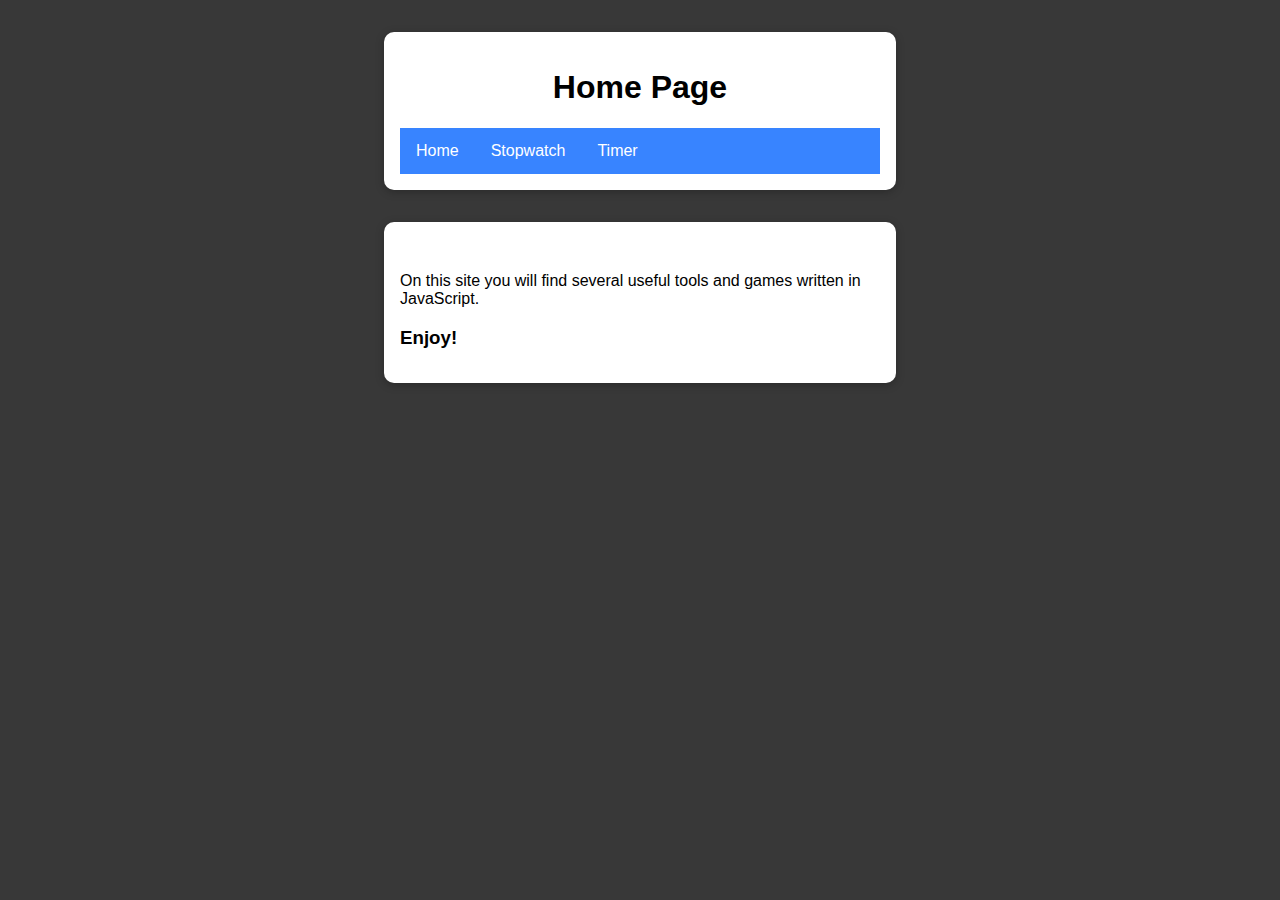
<file: index.html>
<!DOCTYPE html>
<html lang="en">
  <head>
    <meta charset="UTF-8" />
    <meta name="viewport" content="width=device-width, initial-scale=1.0" />
    <meta http-equiv="X-UA-Compatible" content="ie=edge" />
    <title>My Projects</title>
    <link rel="stylesheet" href="styles/main.css" />
  </head>
  <body>
    <section id="page-heading">
      <h1>Home Page</h1>
      <div class="topnav">
        <a href="index.html">Home</a>
        <a href="stopwatch.html">Stopwatch</a>
        <a href="timer.html">Timer</a>
      </div>
    </section>
    <section id="home-page-body">
      <br>
      <p>On this site you will find several useful tools and games written in JavaScript.</p>
      <h3>Enjoy!</h3>
    </section>
  </body>
</html>
</file>
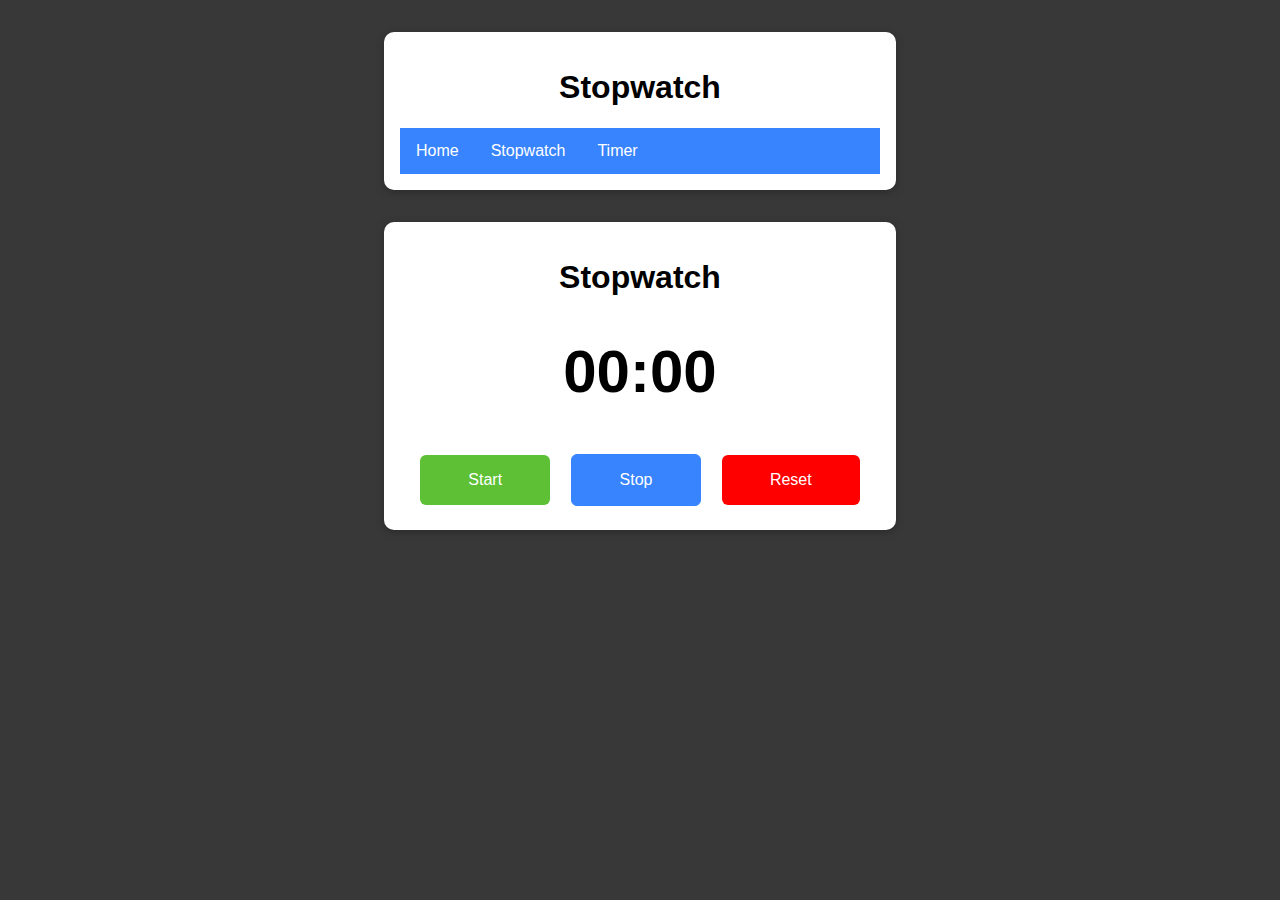
<file: stopwatch.html>
<!DOCTYPE html>
<html lang="en">
  <head>
    <meta charset="UTF-8" />
    <meta name="viewport" content="width=device-width, initial-scale=1.0" />
    <meta http-equiv="X-UA-Compatible" content="ie=edge" />
    <title>Stopwatch</title>
    <link rel="stylesheet" href="styles/main.css" />
    <script src="scripts/stopwatch.js" defer></script>
  </head>
  <body>
    <section id="page-heading">
    <h1>Stopwatch</h1>
    <div class="topnav">
      <a href="index.html">Home</a>
      <a href="stopwatch.html">Stopwatch</a>
      <a href="timer.html">Timer</a>
    </div>
  </section>
  <section id="stopwatch-page-body">
    <h1>Stopwatch</h1>
      <div class="numbers">
        <h1><span id="seconds">00</span>:<span id="tens">00</span></h1>
      </div>
    <button id="start">Start</button>
    <button id="stop">Stop</button>
    <button id="reset">Reset</button>
  </section>
  </body>
</html>
</file>
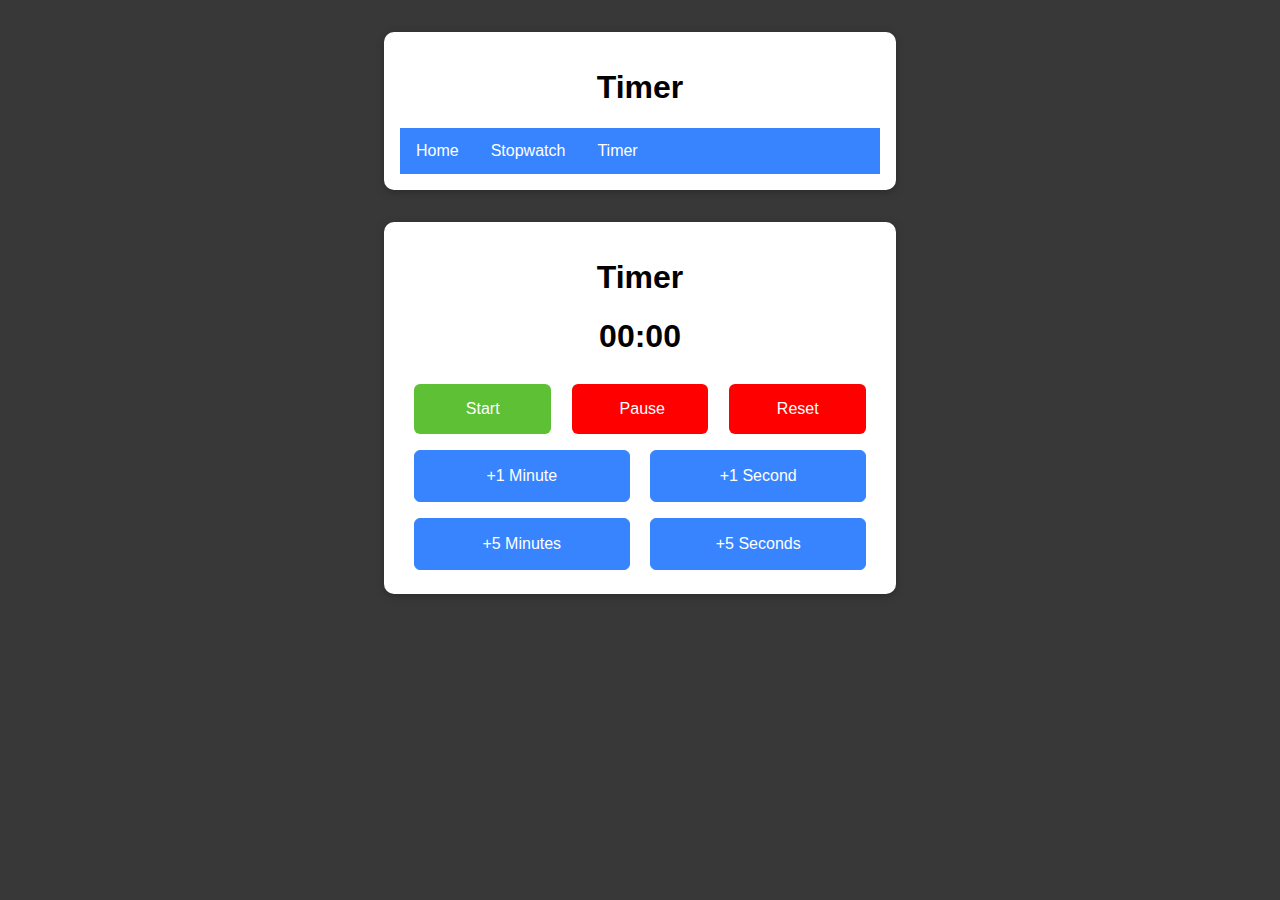
<file: timer.html>
<!DOCTYPE html>
<html lang="en">
  <head>
    <meta charset="UTF-8" />
    <meta name="viewport" content="width=device-width, initial-scale=1.0" />
    <meta http-equiv="X-UA-Compatible" content="ie=edge" />
    <title>Stopwatch</title>
    <link rel="stylesheet" href="styles/main.css" />
    <script src="scripts/timer.js" defer></script>
  </head>
  <body>
    <section id="page-heading">
    <h1>Timer</h1>
    <div class="topnav">
      <a href="index.html">Home</a>
      <a href="stopwatch.html">Stopwatch</a>
      <a href="timer.html">Timer</a>
    </div>
  </section>
  <section id="timer-page-body">
    <span id="sound"></span>
    <h1>Timer</h1>
      <div class="time-remaing">
        <h1><span id="minutes">00</span>:<span id="seconds">00</span></h1>
      </div>
      <div class="function-buttons">
        <button id="start">Start</button>
        <button id="pause">Pause</button>
        <button id="reset">Reset</button>
      </div>
      <div class="adding-buttons">
        <button id="1-min">+1 Minute</button>
        <button id="1-sec">+1 Second</button>
        <button id="5-min">+5 Minutes</button>
        <button id="5-sec">+5 Seconds</button>
      </div>
  </section>
  </body>
</html>
</file>
<file: styles/main.css>
html {
	font-family: sans-serif;
}

body {
  background: #383838;
  text-align: center;
  color: black;
}

.topnav {
	overflow: hidden;
	background-color: #3884ff;
}

.topnav a {
	float: left;
	display: block;
	color: white;
	text-align: center;
	padding: 14px 16px;
	text-decoration: none;
}

.topnav a:hover {
	background-color: #7aadff;
	color: black;
}

button {
  float: float;
	font: inherit;
	background: #3884ff;
	border: 1px solid #3884ff;
	color: white;
	padding: 1rem 3rem;
	border-radius: 6px;
	cursor: pointer;
	margin: 0.5rem;
}

.function-buttons button{
  width: 28.5%;
}

.adding-buttons button{
  width: 45%;
}

#start {
  background:rgb(93, 192, 53);
  border:rgba(93, 192, 53);
}

#start:hover,
#start:active {
  background:rgb(124, 189, 98);
  border:rgba(124, 189, 98);
}

#pause:hover,
#pause:active,
#reset:hover,
#reset:active {
  background:rgb(255, 70, 70);
  border:rgba(255, 70, 70);
}

#pause,
#reset {
  background:rgb(255, 0, 0);
  border:rgba(255, 0, 0);
}

button:hover,
button:active {
	background: #5898ff;
	border-color: #5898ff;
}

#page-heading {
	margin: 2rem auto;
  width: 30rem;
  text-align: center;
  border-radius: 10px;
  padding: 1rem;
  box-shadow: 0 2px 8px rgba(0, 0, 0, 0.25);
  background: white;
}

#home-page-body {
	margin: 2rem auto;
  width: 30rem;
  text-align: left;
  border-radius: 10px;
  padding: 1rem;
  box-shadow: 0 2px 8px rgba(0, 0, 0, 0.25);
  background: white;
}

#stopwatch-page-body {
	margin: 2rem auto;
  width: 30rem;
  text-align: center;
  border-radius: 10px;
  padding: 1rem;
  box-shadow: 0 2px 8px rgba(0, 0, 0, 0.25);
  background: white;
}

#timer-page-body {
	margin: 2rem auto;
  width: 30rem;
  text-align: center;
  border-radius: 10px;
  padding: 1rem;
  box-shadow: 0 2px 8px rgba(0, 0, 0, 0.25);
  background: white;
}

.numbers {
	font-size: 30px;
}
</file>
